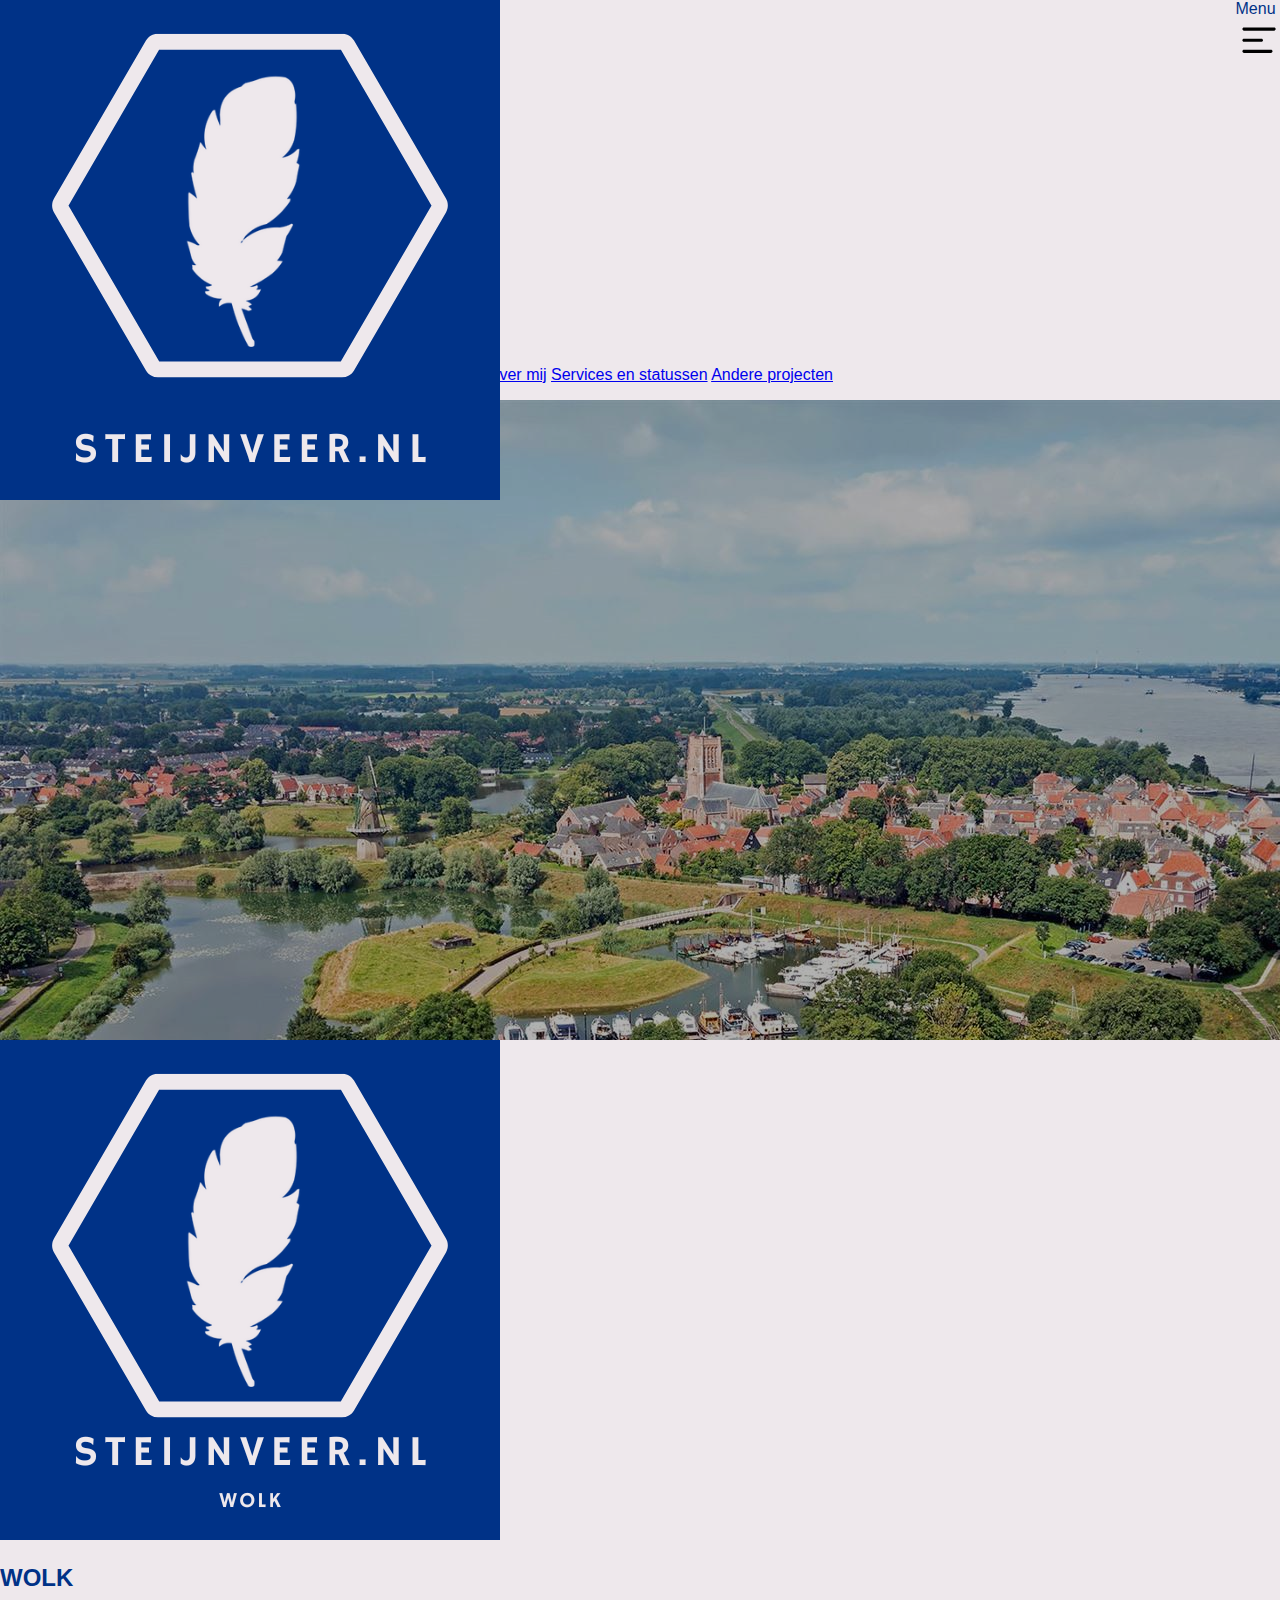
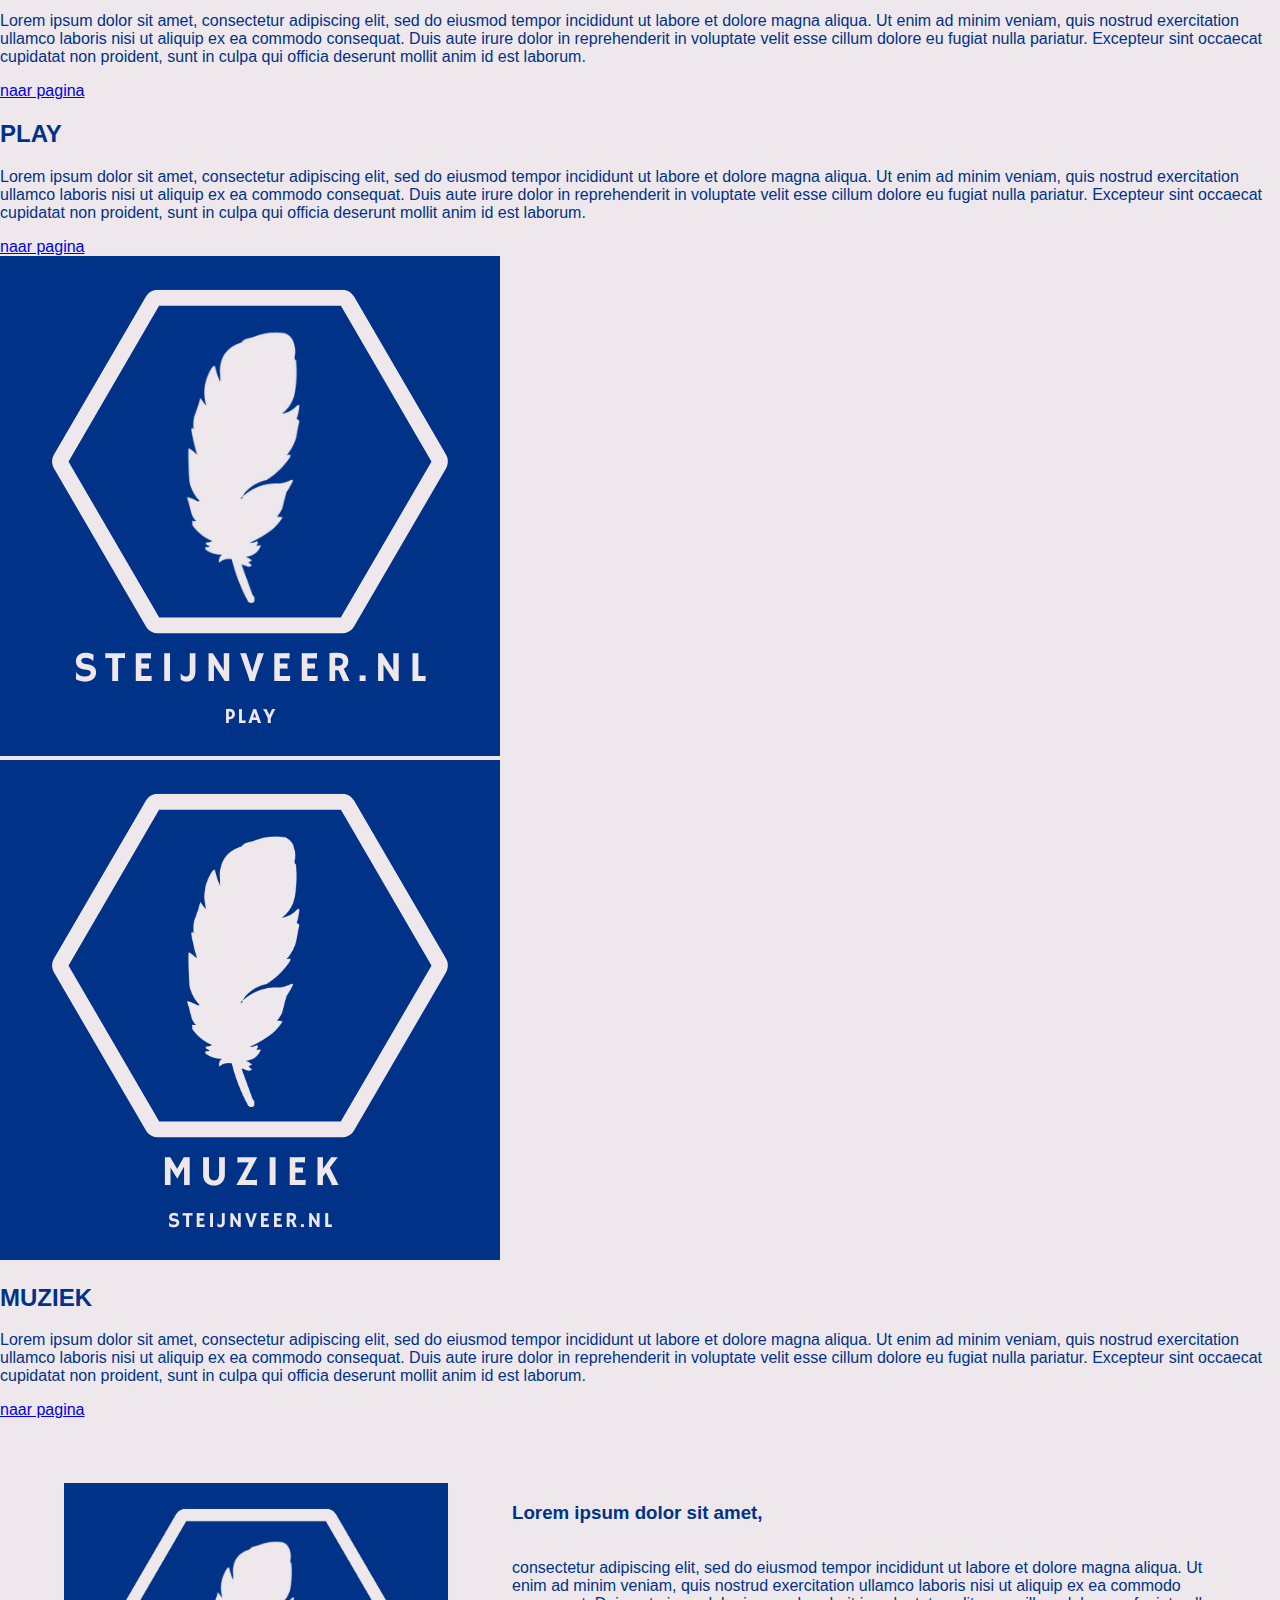
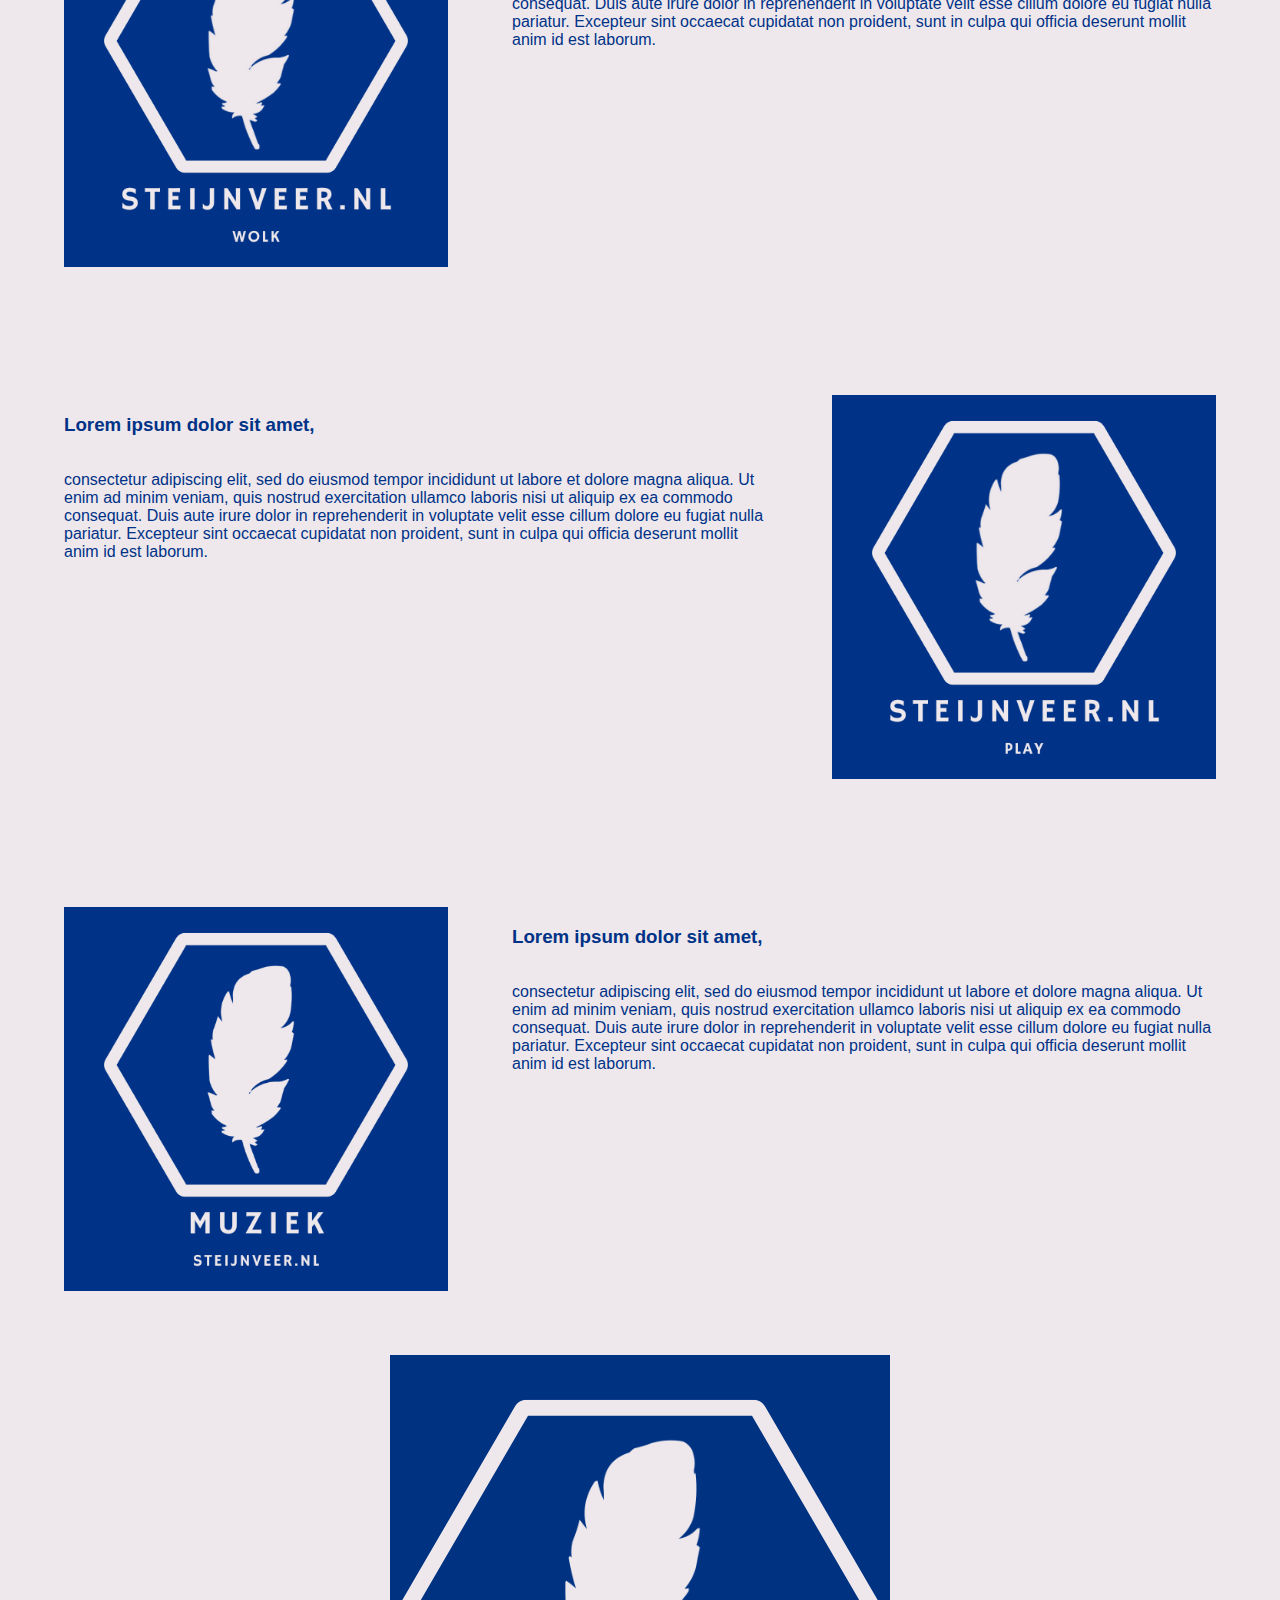
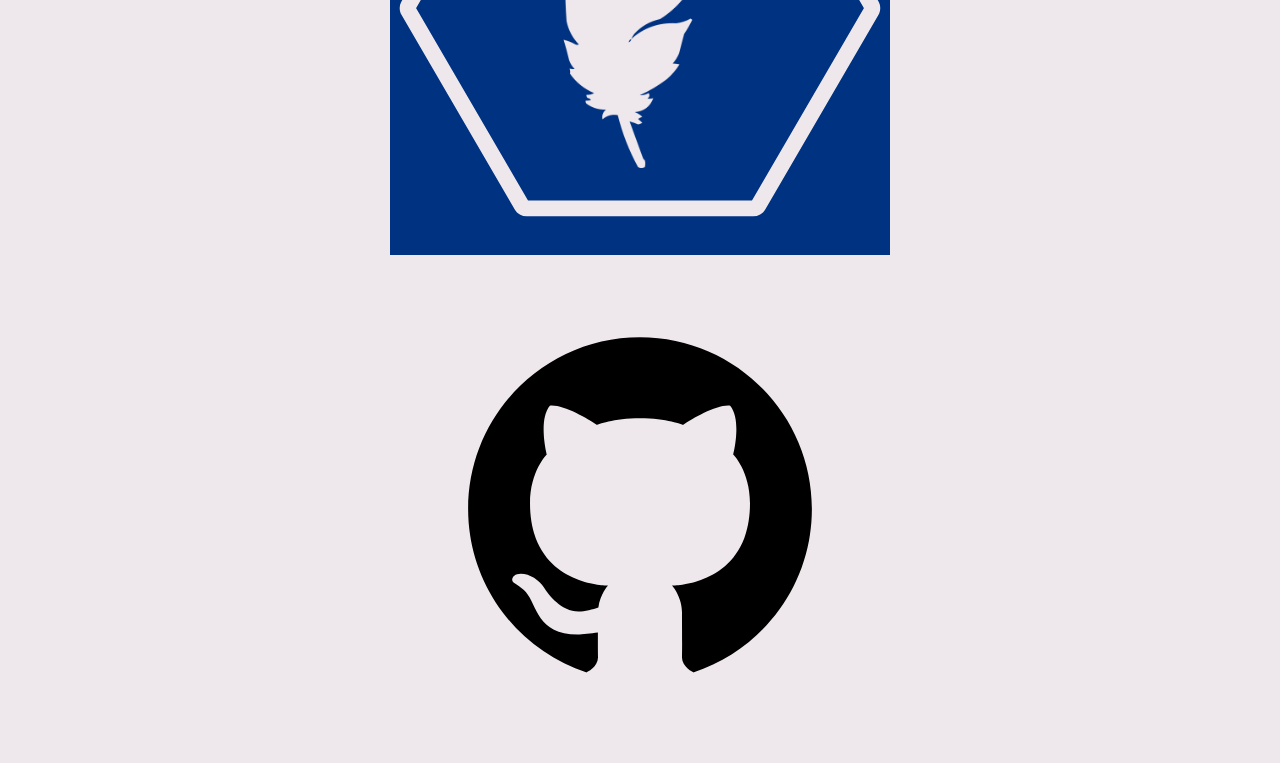
<file: index.html>
<!DOCTYPE html>
<html lang="nl" dir="ltr">

<head>
  <meta charset="utf-8">
  <meta name="viewport" content="width=device-width, initial-scale=1.0">
  <title>Home - steijnveer.nl</title>
  <link rel="shortcut icon" href="/logo/brand/favicon.ico" type="image/x-icon">
  <link rel="stylesheet" href="/css/common.css" type="text/css">
  <link rel="stylesheet" href="/css/landing-page.css" type="text/css">

  <script src="/js/panorama.js"></script>
  <script src="/js/floating-item-focus.js"></script>
  <script>
    let menu = null;
    document.addEventListener('DOMContentLoaded', () => {
      menu = document.querySelector('menu');
    });
    function openMenu() { menu?.classList.add('open'); panorama?.pause(); }
    function closeMenu() { menu?.classList.remove('open'); panorama?.toggle(); }
  </script>
</head>

<body>
  <header>
    <div>
      <img src="/logo/brand/wit-blauw.png" alt="">
      <a href="/"></a>
    </div>
    <div onclick="openMenu()">
      <span>Menu</span>
      <svg viewBox="0 0 28 28"><path d="M4 7C4 6.44771 4.44772 6 5 6H24C24.5523 6 25 6.44771 25 7C25 7.55229 24.5523 8 24 8H5C4.44772 8 4 7.55229 4 7Z"/><path d="M4 13.9998C4 13.4475 4.44772 12.9997 5 12.9997L16 13C16.5523 13 17 13.4477 17 14C17 14.5523 16.5523 15 16 15L5 14.9998C4.44772 14.9998 4 14.552 4 13.9998Z"/><path d="M5 19.9998C4.44772 19.9998 4 20.4475 4 20.9998C4 21.552 4.44772 21.9997 5 21.9997H22C22.5523 21.9997 23 21.552 23 20.9998C23 20.4475 22.5523 19.9998 22 19.9998H5Z"/></svg>
    </div>
    </div>
  </header>

  <menu>
    <svg viewBox="0 0 32 32" onclick="closeMenu()"><path d="M4 4 L28 28 M4 28 L 28 4"/></svg>
    <div>
      <a href="/page/aboutme">Over mij</a>
      <a href="/page/status">Services en statussen</a>
      <a href="https://github.com/SteijnVeer">Andere projecten</a>
    </div>
  </menu>

  <main>
    <div id="panorama">
      <img src="/assets/images/panorama/maas.jpg" alt="">
      <img src="/assets/images/panorama/molen.jpg" alt="">
      <img src="/assets/images/panorama/arsenaal.jpg" alt="">
      <div>
        <h1>Welkom!</h1>
        <p>hier iets inspirerents</p>
      </div>
    </div>
    
    <div class="floating-items-container">

      <div class="bottom right">
        <img src="/logo/wolk/wit-blauw.png" alt="">
        <div>
          <h2>WOLK</h2>
          <p>Lorem ipsum dolor sit amet, consectetur adipiscing elit, sed do eiusmod tempor incididunt ut labore et dolore magna aliqua. Ut enim ad minim veniam, quis nostrud exercitation ullamco laboris nisi ut aliquip ex ea commodo consequat. Duis aute irure dolor in reprehenderit in voluptate velit esse cillum dolore eu fugiat nulla pariatur. Excepteur sint occaecat cupidatat non proident, sunt in culpa qui officia deserunt mollit anim id est laborum.</p>
          <a href="/page/service/wolk">naar pagina</a>
        </div>
      </div>
  
      <div class="bottom left">
        <div>
          <h2>PLAY</h2>
          <p>Lorem ipsum dolor sit amet, consectetur adipiscing elit, sed do eiusmod tempor incididunt ut labore et dolore magna aliqua. Ut enim ad minim veniam, quis nostrud exercitation ullamco laboris nisi ut aliquip ex ea commodo consequat. Duis aute irure dolor in reprehenderit in voluptate velit esse cillum dolore eu fugiat nulla pariatur. Excepteur sint occaecat cupidatat non proident, sunt in culpa qui officia deserunt mollit anim id est laborum.</p>
          <a href="/page/service/play">naar pagina</a>
        </div>
        <img src="/logo/play/wit-blauw.png" alt="">
      </div>
  
      <div class="bottom right">
        <img src="/logo/muziek/wit-blauw.png" alt="">
        <div>
          <h2>MUZIEK</h2>
          <p>Lorem ipsum dolor sit amet, consectetur adipiscing elit, sed do eiusmod tempor incididunt ut labore et dolore magna aliqua. Ut enim ad minim veniam, quis nostrud exercitation ullamco laboris nisi ut aliquip ex ea commodo consequat. Duis aute irure dolor in reprehenderit in voluptate velit esse cillum dolore eu fugiat nulla pariatur. Excepteur sint occaecat cupidatat non proident, sunt in culpa qui officia deserunt mollit anim id est laborum.</p>
          <a href="/page/service/muziek">naar pagina</a>
        </div>
      </div>

    </div>

    <div class="container">
      <img src="/logo/wolk/wit-blauw.png" alt="">
      <div>
        <h3>Lorem ipsum dolor sit amet,</h3>
        <p>consectetur adipiscing elit, sed do eiusmod tempor incididunt ut labore et dolore magna aliqua. Ut enim ad minim veniam, quis nostrud exercitation ullamco laboris nisi ut aliquip ex ea commodo consequat. Duis aute irure dolor in reprehenderit in voluptate velit esse cillum dolore eu fugiat nulla pariatur. Excepteur sint occaecat cupidatat non proident, sunt in culpa qui officia deserunt mollit anim id est laborum.</p>
      </div>
    </div>

    <div class="container">
      <div>
        <h3>Lorem ipsum dolor sit amet,</h3>
        <p>consectetur adipiscing elit, sed do eiusmod tempor incididunt ut labore et dolore magna aliqua. Ut enim ad minim veniam, quis nostrud exercitation ullamco laboris nisi ut aliquip ex ea commodo consequat. Duis aute irure dolor in reprehenderit in voluptate velit esse cillum dolore eu fugiat nulla pariatur. Excepteur sint occaecat cupidatat non proident, sunt in culpa qui officia deserunt mollit anim id est laborum.</p>
      </div>
      <img src="/logo/play/wit-blauw.png" alt="">
    </div>

    <div class="container">
      <img src="/logo/muziek/wit-blauw.png" alt="">
      <div>
        <h3>Lorem ipsum dolor sit amet,</h3>
        <p>consectetur adipiscing elit, sed do eiusmod tempor incididunt ut labore et dolore magna aliqua. Ut enim ad minim veniam, quis nostrud exercitation ullamco laboris nisi ut aliquip ex ea commodo consequat. Duis aute irure dolor in reprehenderit in voluptate velit esse cillum dolore eu fugiat nulla pariatur. Excepteur sint occaecat cupidatat non proident, sunt in culpa qui officia deserunt mollit anim id est laborum.</p>
      </div>
    </div>

  </main>

  <footer>
    <img src="/logo/brand/wit-geen-text.png" alt="">
    <div></div>
    <div>
      <a href="https://github.com/SteijnVeer"><svg viewBox="0 0 64 64"><path d="M32 10c12.15 0 22 9.85 22 22c0 9.768-6.369 18.045-15.179 20.916c0.002-0.008 0.006-0.021 0.006-0.021 s-1.485-0.696-1.453-1.938c0.035-1.367 0-4.556 0-5.727c0-2.01-1.272-3.434-1.272-3.434s9.977 0.112 9.977-10.533 c0-4.107-2.147-6.245-2.147-6.245s1.128-4.385-0.39-6.245c-1.701-0.184-4.749 1.626-6.05 2.472c0 0-2.062-0.846-5.492-0.846 c-3.43 0-5.492 0.846-5.492 0.846c-1.301-0.846-4.348-2.656-6.05-2.472c-1.518 1.86-0.39 6.245-0.39 6.245s-2.147 2.137-2.147 6.245 c0 10.645 9.977 10.533 9.977 10.533s-1.005 1.136-1.225 2.806c-0.696 0.236-1.721 0.528-2.549 0.528 c-2.165 0-3.812-2.105-4.416-3.078c-0.595-0.96-1.815-1.766-2.953-1.766c-0.749 0-1.115 0.375-1.115 0.803s1.05 0.727 1.743 1.521 c1.461 1.674 1.435 5.438 6.641 5.438c0.565 0 1.719-0.139 2.588-0.256c-0.005 1.185-0.007 2.436 0.012 3.167 c0.031 1.242-1.453 1.938-1.453 1.938s0.004 0.012 0.006 0.021C16.369 50.045 10 41.768 10 32C10 19.85 19.85 10 32 10z"/></svg></a>
    </div>
  </footer>
</body>

</html>
</file>
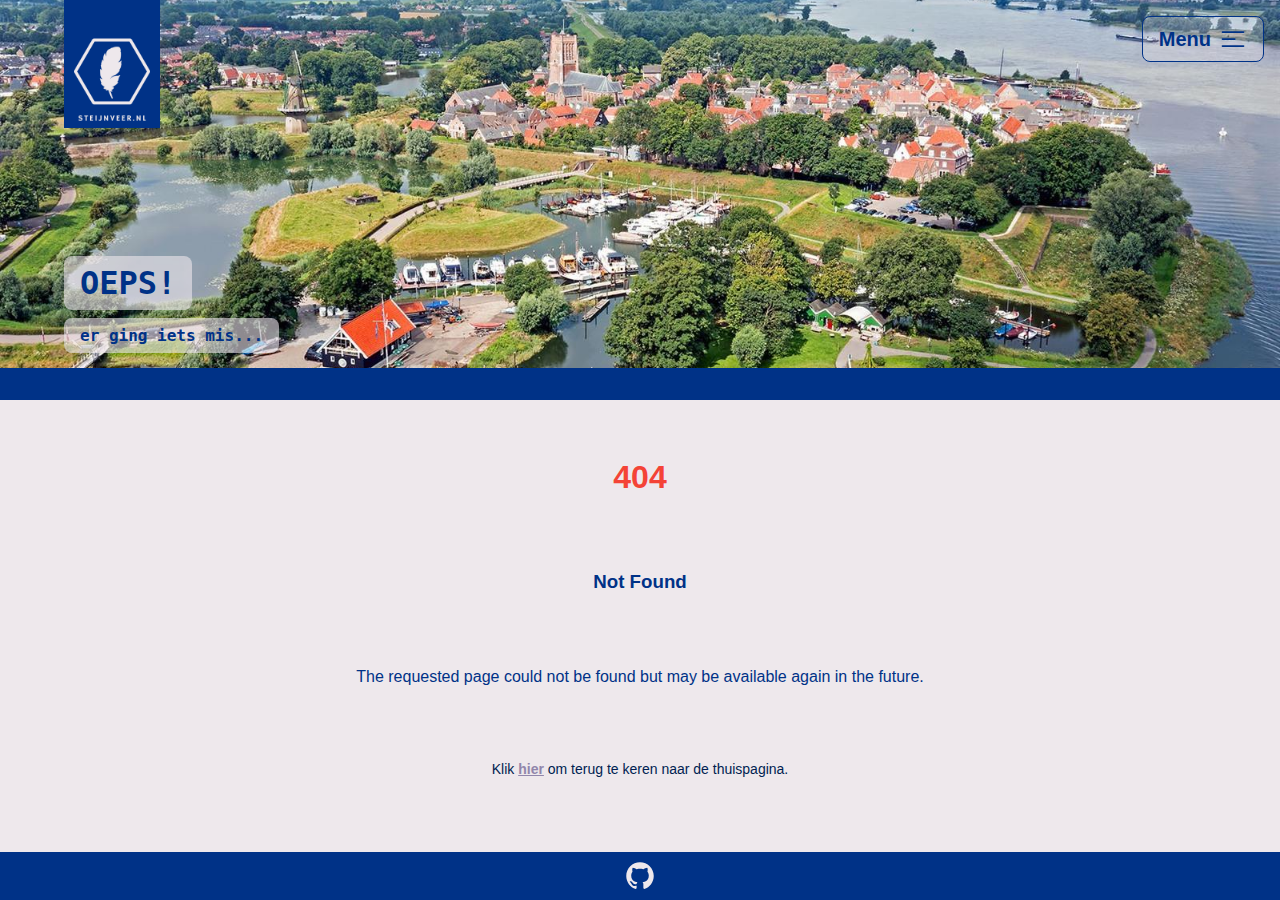
<file: page/error/index.html>
<!doctype html>
<html lang="en">
  <head>
    <meta charset="UTF-8" />
    <link rel="shortcut icon" href="/logo/brand/favicon.ico" type="image/x-icon">
    <meta name="viewport" content="width=device-width, initial-scale=1.0" />
    <title>steijnveer.nl</title>
    <link rel="stylesheet" href="/css/common.css">
    <script type="module" crossorigin src="main.js"></script>
    <link rel="stylesheet" crossorigin href="style.css">
  </head>
</html>
</file>
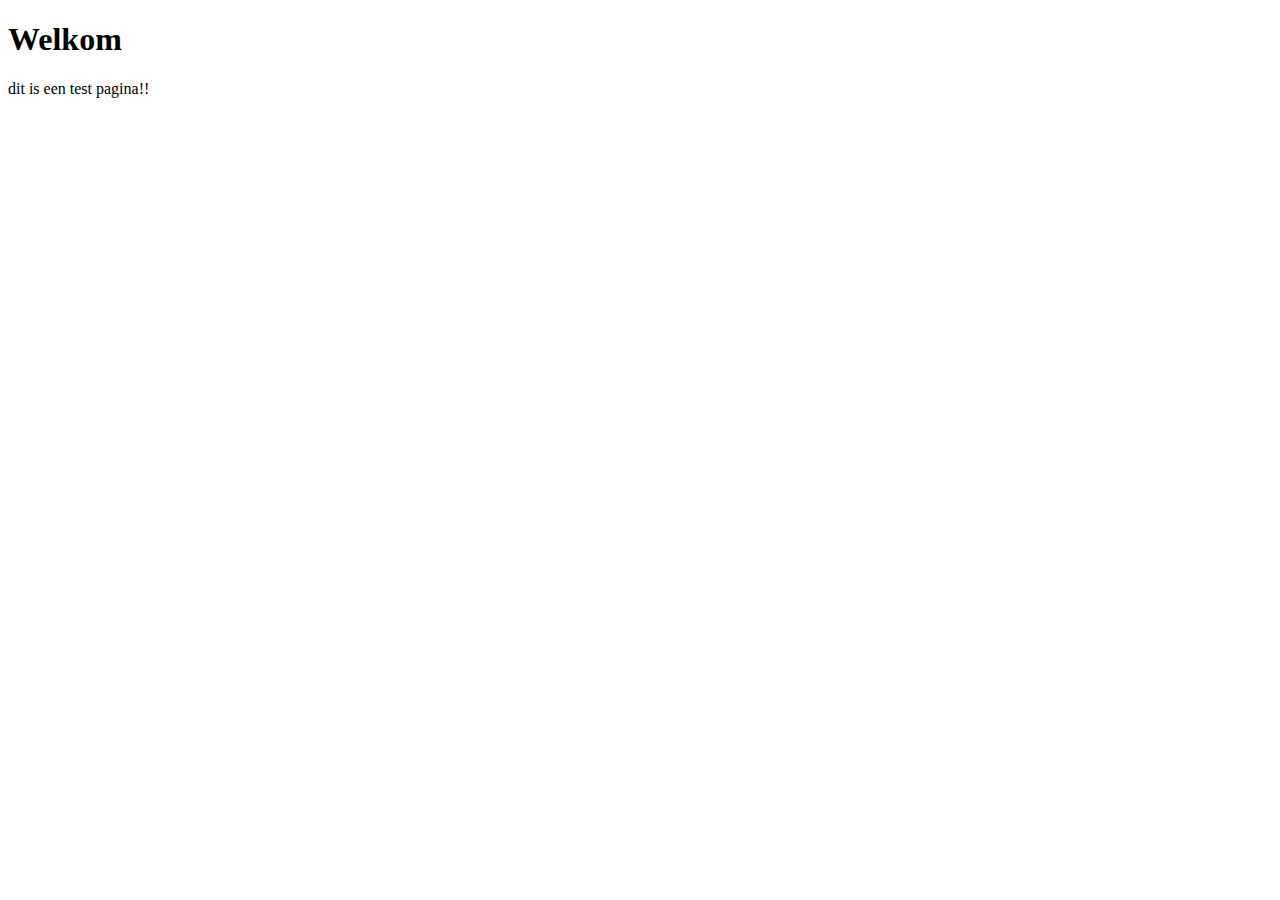
<file: test.html>
<!DOCTYPE html>
<html lang="nl" dir="ltr" main>
    <head>
        <meta charset="utf-8">
        <meta name="viewport" content="width=device-width, initial-scale=1.0">
        <title>steijnveer.nl</title>
    </head>
    <body>
      <h1>Welkom</h1>
      <p>dit is een test pagina!!</p>
    </body>
</html>
</file>
<file: css/common.css>
:root {
  /* Main font - professional and modern */
  --font-primary: 'Inter', 'Roboto', 'Open Sans', -apple-system, BlinkMacSystemFont, sans-serif;
  /* Monospace variant for code blocks and technical content */
  --font-mono: 'JetBrains Mono', 'Fira Code', 'Source Code Pro', Consolas, monospace;
  /* Font weights */
  --font-weight-normal: 400;
  --font-weight-medium: 500;
  --font-weight-bold: 700;
  /* Font sizes */
  --font-size-xs: 0.75rem; /* 12px */
  --font-size-sm: 0.875rem; /* 14px */
  --font-size-base: 1rem; /* 16px */
  --font-size-lg: 1.125rem; /* 18px */
  --font-size-xl: 1.25rem; /* 20px */
  --font-size-2xl: 1.5rem; /* 24px */
  --font-size-3xl: 1.875rem; /* 30px */
  /* Colors */ /* https://coolors.co/eee8ec-9186ab-673a44-003287-001e51 */
  --color-off-white: #eee8ec; /* white color */
  --color-off-white-opaque: #eee8ec98; /* white color low opacity */
  --color-off-white-transparent: #eee8ec44; /* white color high opacity */
  --color-light-accent: #9186ab; /* Light accent color */
  --color-main-brand: #673a44; /* main color */ /* logo/brand - bordeaux */
  --color-dark-accent: #003287; /* Primary blue color */ /* IVA */
  --color-dark-shades: #001E51; /* darker blue color */ /* IVA - donker */
  --color-regular: #999999; /* Standard color for buttons and template input field areas */ /* grey */
  --color-primary: #694146; /* Primary color for buttons and links */ /* bordeaux */
  --color-info: #112446; /* Info color for alerts and messages */ /* blue */
  --color-succes: #558e4d; /* Success color for alerts and messages */ /* green */
  --color-warning: #d27e15; /* Warning color for alerts and messages */ /* orange */
  --color-danger: #f44336; /* Danger color for alerts and messages */ /* red */
  /* Sizing */
  --size-xs: 0.5rem; /* 8px */
  --size-header: 8rem; /* 128px */
  --size-logo: 6rem; /* 96px */
  --size-icon: 1.75rem; /* 28px */
  --size-footer: 24rem; /* 384px */
  --size-footer-logo: 10rem; /* 160px */
  --size-footer-icon: 2.5rem; /* 40px */
  --size-container: 32rem; /* 512px */
  --size-container-img: 24rem; /* 384px (512px - 128px) */
  /* Spacing */
  --spacing-xs: 0.25rem; /* 4px */
  --spacing-sm: 0.5rem; /* 8px */
  --spacing-base: 1rem; /* 16px */
  --spacing-lg: 1.5rem; /* 24px */
  --spacing-xl: 2rem; /* 32px */
  --spacing-2xl: 3rem; /* 48px */
  --spacing-3xl: 4rem; /* 64px */
  --spacing-mega: 16rem; /* 256px */
  /* Border radius */
  --border-radius-sm: 0.125rem; /* 2px */
  --border-radius-base: 0.25rem; /* 4px */
  --border-radius-lg: 0.5rem; /* 8px */
  --border-radius-xl: 0.75rem; /* 12px */
  --border-radius-2xl: 1rem; /* 16px */
  --border-radius-3xl: 1.5rem; /* 24px */
  --border-radius-full: 9999px; /* Circle */
  
  /* Common Rules */
  font-size: var(--font-size-base);
  font-weight: var(--font-weight-normal);
  font-family: var(--font-primary);
}

* {
  -webkit-user-select: none;
  user-select: none;
  box-sizing: border-box;
}

body {
  margin: 0;
  padding: 0;
  background-color: var(--color-dark-accent);
  color: var(--color-dark-accent);
  font-size: var(--font-size-base);
  font-weight: var(--font-weight-normal);
  font-family: var(--font-primary);
  width: 100%;
  height: 100%;
  min-height: fit-content;
  display: flex;
  flex-direction: column;
  justify-content: space-between;
  align-items: center;
}

html {
  height: 100%;
  scroll-behavior: smooth;
}

main {
  background-color: var(--color-off-white);
  min-height: fit-content;
  --header-height: 0rem;
  --footer-height: 0rem;
}

.hidden {
  display: none !important;
}
</file>
<file: css/landing-page.css>
body {
  display: flex;
  flex-direction: column;
  align-items: center;
  justify-content: center;
  width: 100%;
  min-width: 640px;
  margin: 0;
  padding: 0;
  background-color: var(--color-off-white);
}

header {
  z-index: 1000;
  position: absolute;
  top: 0;
  left: 0;
  display: flex;
  flex-direction: row;
  justify-content: space-between;
  align-items: flex-start;
  gap: var(--spacing-base);
  width: 100%;
  height: var(--size-header);
}

#header-left {
  height: 100%;
  margin-left: var(--spacing-base);
  background-color: var(--color-dark-accent);
  display: flex;
  flex-direction: column;
  justify-content: flex-end;
  align-items: center;
  height: 100%;
}

#logo-link {
  position: absolute;
  width: var(--size-logo);
  height: 100%;
}

#logo {
  width: var(--size-logo);
  height: var(--size-logo);
}

#header-right {
  display: flex;
  flex-direction: row;
  align-items: center;
  justify-content: space-evenly;
  gap: var(--spacing-base);
}

.header-button {
  display: flex;
  flex-direction: row;
  align-items: center;
  justify-content: center;
  gap: var(--spacing-sm);
  margin: var(--spacing-base);
  padding: var(--spacing-sm) var(--spacing-base);
  color: var(--color-dark-accent);
  background-color: var(--color-off-white-transparent);
  border: 1px solid var(--color-dark-accent);
  border-radius: var(--border-radius-lg);
  text-decoration: none;
  font-size: var(--font-size-xl);
  font-weight: var(--font-weight-bold);
  transition: background-color 0.3s ease, color 0.3s ease;
  cursor: pointer;
  -webkit-user-select: none;
  user-select: none;
  svg {
    width: var(--size-icon);
    height: var(--size-icon);
    path {
      transition: fill 0.3s ease;
      fill: var(--color-dark-accent);
    }
  }
}
.header-button:hover {
  color: var(--color-off-white);
  background-color: var(--color-dark-accent);
  svg path {
    fill: var(--color-off-white);
  }
}
.header-button:active {
  border-color: var(--color-success);
}

main {
  display: flex;
  flex-direction: column;
  align-items: center;
  justify-content: flex-start;
  width: 100%;
}

#panorama {
  width: 100%;
  aspect-ratio: 16 / 9;
  max-height: 640px;
  position: relative;
  overflow: hidden;
  filter: brightness(0.7);
  background-color: gray;
}
#panorama-slide-1, #panorama-slide-2, #panorama-slide-3 {
  position: absolute;
  top: 0;
  left: -5%;
  width: 110%;
  height: 100%;
  object-fit: cover;
  object-position: left center;
  opacity: 0;
}
#panorama-slide-1 {
  opacity: 1;
  animation:
    slide-start-1 30s linear 0s 1,
    slide-infinite 30s linear 30s infinite;
}
#panorama-slide-2 { animation: slide-infinite 30s linear 10s infinite; }
#panorama-slide-3 { animation: slide-infinite 30s linear 20s infinite; }
@keyframes slide-start-1 {
  0% {
    opacity: 1;
    transform: translateX(-5%);
  }
  33% { opacity: 1; }
  38% {
    opacity: 0;
    transform: translateX(0%);
  }
  94% { transform: translateX(0%); }
  96% { transform: translateX(-5%); }
}
@keyframes slide-infinite {
  0% {
    opacity: 0;
    transform: translateX(-5%);
  }
  5% { opacity: 1; }
  33% { opacity: 1; }
  38% {
    opacity: 0;
    transform: translateX(0%);
  }
  94% { transform: translateX(0%); }
  96% { transform: translateX(-5%); }
}

.vert-divider {
  width: 100%;
  height: var(--spacing-xl);
  background-color: var(--color-dark-accent);
}

.container {
  width: 100%;
  height: var(--size-container);
  display: flex;
  flex-direction: row;
  gap: var(--spacing-3xl);
  >* {
    margin-top: var(--spacing-3xl);
    margin-bottom: var(--spacing-3xl);
    &:first-child {
      margin-left: var(--spacing-3xl);
      margin-right: 0;
    }
    &:last-child {
      margin-right: var(--spacing-3xl);
      margin-left: 0;
    }
  }
  >img {
    width: var(--size-container-img);
    height: var(--size-container-img);
  }
  >div {
    display: flex;
    flex-direction: column;
  }
}
</file>
<file: page/error/style.css>
.errorPage{width:100%;height:100%;display:flex;flex-direction:column;justify-content:center;align-items:center;justify-content:space-evenly;padding:0 5%;text-align:center}.errorCode{font-weight:var(--font-weight-bold);color:var(--color-danger);margin:0}.codeClass1{color:var(--color-info)}.codeClass2{color:var(--color-succes)}.codeClass3{color:var(--color-warning)}.errorMessage{font-weight:var(--font-weight-bold);color:var(--color-dark-accent);margin:0}.errorDescription{font-weight:var(--font-weight-medium);color:var(--color-dark-accent);margin:0}.go-to-home{font-size:var(--font-size-sm);font-weight:var(--font-weight-medium);color:var(--color-dark-shades);text-decoration:none;margin:0}.go-to-home-link{font-weight:var(--font-weight-bold);color:var(--color-light-accent);transition:color .3s ease;text-decoration:underline}.go-to-home-link:hover{color:var(--color-dark-accent)}main{width:100%;display:flex;flex-direction:column;justify-content:flex-start;align-items:center;min-height:calc(100vh - var(--header-height) - var(--footer-height))}.no-scroll{overflow:hidden}body.no-scroll>main{height:calc(100vh - var(--header-height) - var(--footer-height));max-height:calc(100vh - var(--header-height) - var(--footer-height));overflow:hidden}.standard-header{z-index:1000;position:absolute;top:0;left:0;display:flex;flex-direction:row;justify-content:space-between;width:100%}.standard-header .logo-container{display:flex;margin-left:var(--spacing-3xl);background-color:var(--color-dark-accent)}.standard-header .logo{margin-top:var(--spacing-xl);width:var(--size-logo);height:var(--size-logo)}.standard-header .logo-link{position:absolute;width:var(--size-logo);height:100%}.standard-header .btn{display:flex;flex-direction:row;align-items:center;justify-content:center;gap:var(--spacing-sm);height:50%;padding:var(--spacing-sm) var(--spacing-base);border-radius:var(--border-radius-lg);font-size:var(--font-size-xl);font-weight:var(--font-weight-bold);margin:var(--spacing-base);border:1px solid var(--color-dark-accent);color:var(--color-dark-accent);background-color:var(--color-off-white-transparent);transition:background-color .3s ease,color .3s ease;cursor:pointer}.standard-header .btn:hover{color:var(--color-off-white);background-color:var(--color-dark-accent)}.standard-header .icon{width:var(--size-icon);height:var(--size-icon)}.inline-header{z-index:1000;display:flex;flex-direction:row;justify-content:space-between;width:100%;height:3rem;background-color:var(--color-dark-accent)}.inline-header .logo-container,.inline-header .logo-link{margin:0;padding:0;width:3rem;height:3rem}.inline-header .logo,.inline-header .btn{margin:.1rem;padding:0;width:2.8rem;height:2.8rem}.inline-header .logo,.inline-header .logo-link{position:absolute}.inline-header .btn{display:flex;align-items:center;justify-content:center;color:var(--color-off-white);background-color:var(--color-dark-accent);transition:color .3s ease;cursor:pointer}.inline-header .btn:hover{color:var(--color-light-accent)}.inline-header .btn span{display:none}.inline-header .icon{width:var(--size-icon);height:var(--size-icon)}body:has(.standard-header)>main{--header-height: 0rem}body:has(.inline-header)>main{--header-height: 3rem}.fullscreenMenu{z-index:2000;display:flex;flex-direction:row;justify-content:center;gap:var(--spacing-lg);background-color:var(--color-dark-accent);position:absolute;top:0;left:0;width:100%;height:100%;margin:0;padding:20%;overflow:hidden}.fullscreenMenu:not(.open){display:none}.fullscreenMenu .btn{cursor:pointer;position:absolute;top:var(--spacing-lg);right:var(--spacing-lg);width:var(--size-icon);height:var(--size-icon);color:var(--color-off-white);transition:color .3s ease}.fullscreenMenu .btn:hover{color:var(--color-danger)}.fullscreenMenu .icon{width:var(--size-icon);height:var(--size-icon)}.fullscreenMenu .link-list{display:flex;flex-direction:column;justify-content:center;gap:var(--spacing-lg);padding-left:var(--spacing-lg);border-left:2px solid var(--color-off-white);--link-amount: -1;height:calc(var(--link-amount) * var(--spacing-2xl) + var(--spacing-lg))}.fullscreenMenu .link{font-size:var(--font-size-xl);font-weight:var(--font-weight-bold);font-family:var(--font-mono);color:var(--color-off-white);text-decoration:none;transition:color .3s ease,text-decoration .3s ease}.fullscreenMenu .link:hover{color:var(--color-light-accent);text-decoration:underline}footer{width:100%;color:var(--color-off-white);background-color:var(--color-dark-accent);display:flex;align-items:center;justify-content:space-evenly}footer .icon{width:var(--size-footer-icon);height:var(--size-footer-icon)}footer .icon-link{width:var(--size-footer-icon);height:var(--size-footer-icon);color:var(--color-off-white);transition:color .3s ease}footer .icon-link:hover{color:var(--color-light-accent)}.standard-footer{height:var(--size-footer);flex-direction:column}.standard-footer .logo{width:var(--size-footer-logo);height:var(--size-footer-logo)}.standard-footer .icon-link-row{display:flex;flex-direction:row;align-items:center;justify-content:space-evenly;gap:var(--spacing-xl)}.inline-footer{height:3rem;flex-direction:row;gap:var(--spacing-xl)}.no-footer{display:none}body:has(.standard-footer)>main{--footer-height: var(--size-footer)}body:has(.inline-footer)>main{--footer-height: 3rem}body:has(.no-footer)>main{--footer-height: 0rem}#banner{width:100%;display:flex;flex-direction:column}#banner:after{content:"";display:block;position:relative;bottom:var(--spacing-base);left:0;right:0;padding:var(--spacing-base);background-color:var(--color-dark-accent)}#banner .banner-content{position:relative;top:0;left:0;right:0;width:100%;height:100%;object-fit:cover;object-position:center}.standard-banner{height:calc(3 * var(--size-header))}.standard-banner .banner-text-container{display:flex;flex-direction:column;gap:var(--spacing-sm);position:absolute;top:calc(2 * var(--size-header));left:var(--spacing-3xl)}.standard-banner .banner-text{color:var(--color-dark-accent);font-family:var(--font-mono);font-weight:var(--font-weight-bold);background-color:var(--color-off-white-opaque);border-radius:var(--border-radius-lg);width:fit-content;padding:var(--spacing-sm) var(--spacing-base);margin:0;transition:background-color .3s ease}.standard-banner .banner-text:hover{background-color:var(--color-off-white)}.inline-banner{height:calc(1.5 * var(--size-header))}.no-banner{display:none!important}.text-only-banner{color:var(--color-off-white);background-image:linear-gradient(to bottom,var(--color-dark-shades) 0%,var(--color-dark-accent) 20%)}.text-only-banner:after{display:none!important}.text-only-banner .banner-text-container{display:flex;flex-direction:row;justify-content:flex-start;align-items:baseline;padding:var(--spacing-base) 2.5%}.text-only-banner .banner-text{font-family:var(--font-mono);font-weight:var(--font-weight-bold);width:fit-content;margin:var(--spacing-sm);text-wrap:nowrap}.skeleton-light{background:#e0e0e0;background:linear-gradient(110deg,#ececec 8%,#f5f5f5 18%,#ececec 33%)}.skeleton-dark{background:#4a4a4a;background:linear-gradient(110deg,#5a5a5a 8%,#707070 18%,#5a5a5a 33%)}.skeleton-light,.skeleton-dark{background-size:200% 100%;animation:1.5s shine linear infinite;border-radius:4px;margin:10px 0}@keyframes shine{to{background-position-x:-200%}}.skeleton-title{height:60px!important;width:120px!important;margin:20px auto}.skeleton-subtitle{height:30px!important;width:200px!important;margin:15px auto}.skeleton-text-group{display:flex;flex-direction:column;gap:8px;width:80%}.skeleton-text{height:20px;width:100%;margin:0}.skeleton-circle{border-radius:50%}.skeleton-rounded{border-radius:8px}.skeleton-avatar{height:48px!important;width:48px!important;border-radius:50%}.skeleton-button{height:36px!important;width:120px!important;border-radius:4px}.skeleton-fast{animation-duration:1s}.skeleton-slow{animation-duration:2s}.skeleton-text-group.text-align-left{align-items:flex-start}.skeleton-text-group.text-align-center{align-items:center}.skeleton-text-group.text-align-right{align-items:flex-end}.skeleton-text-group.text-align-center .skeleton-text,.skeleton-text-group.text-align-right .skeleton-text{width:fit-content}
</file>
